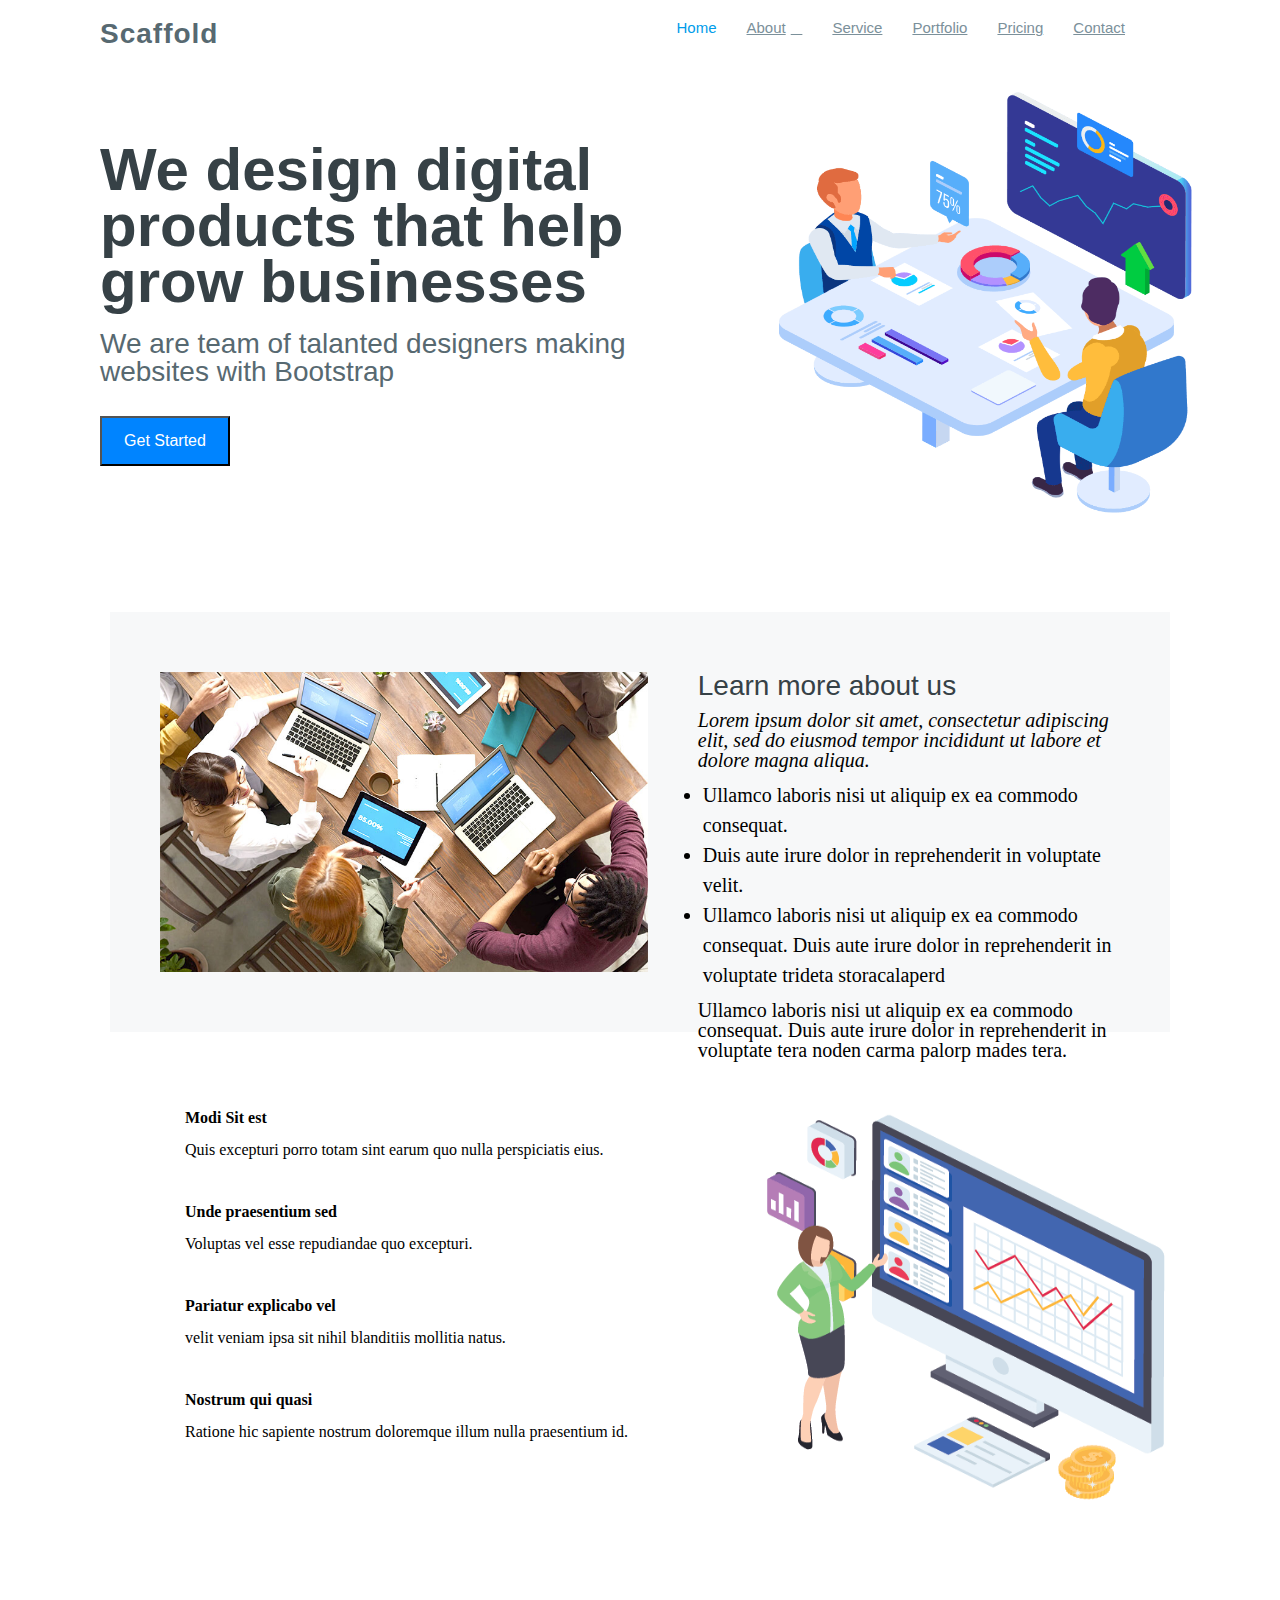
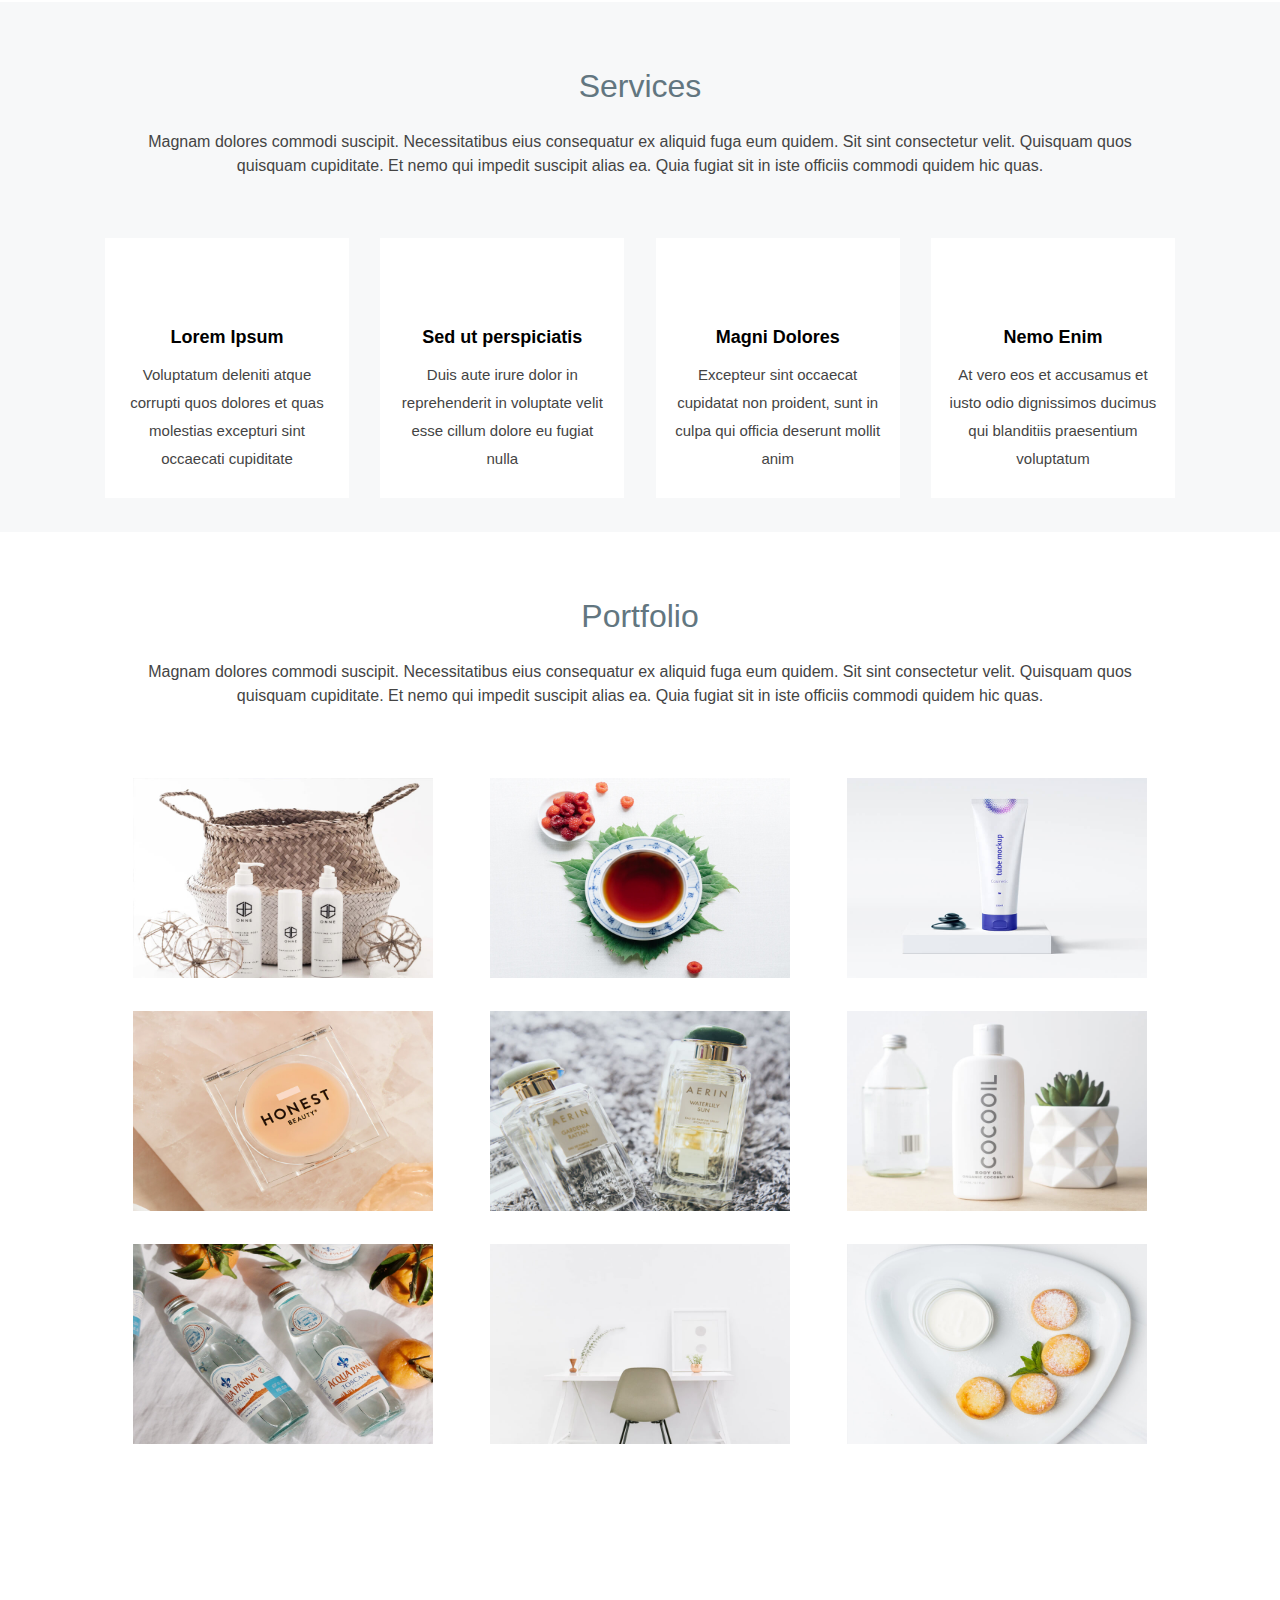
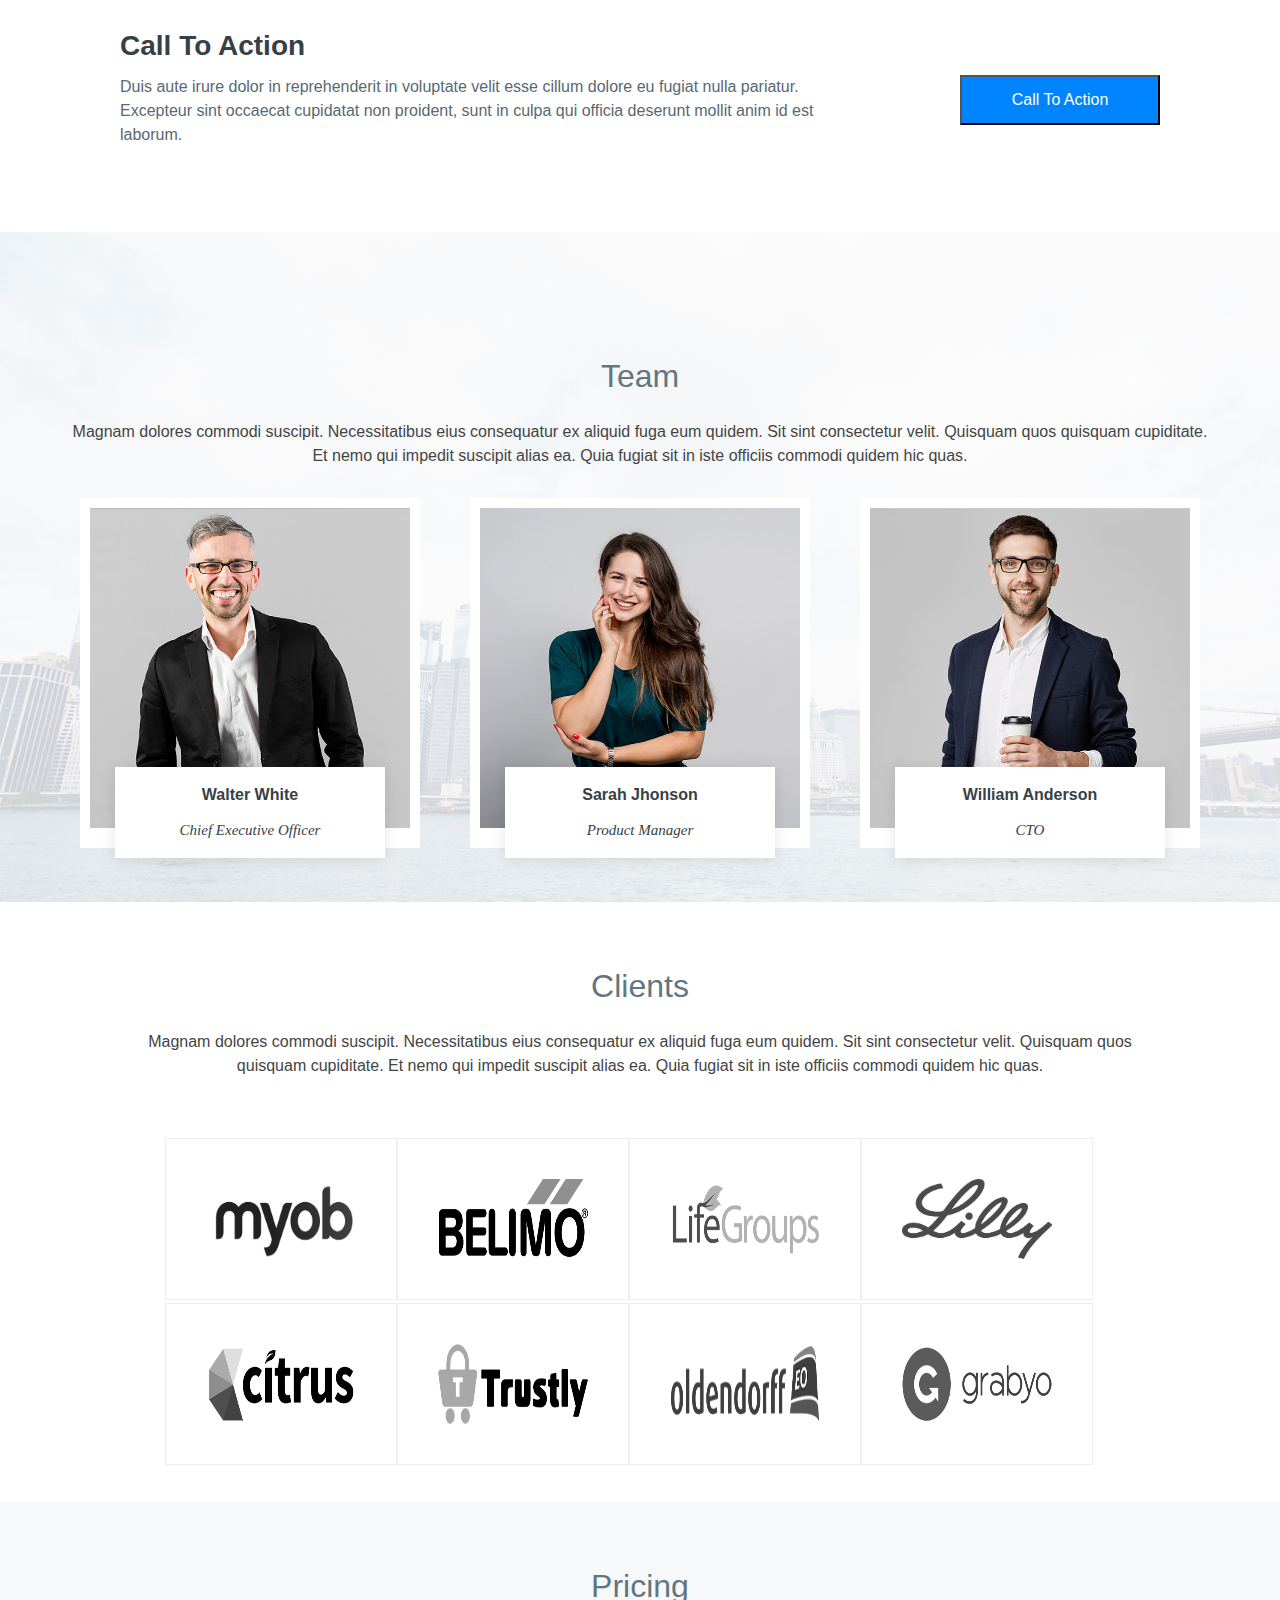
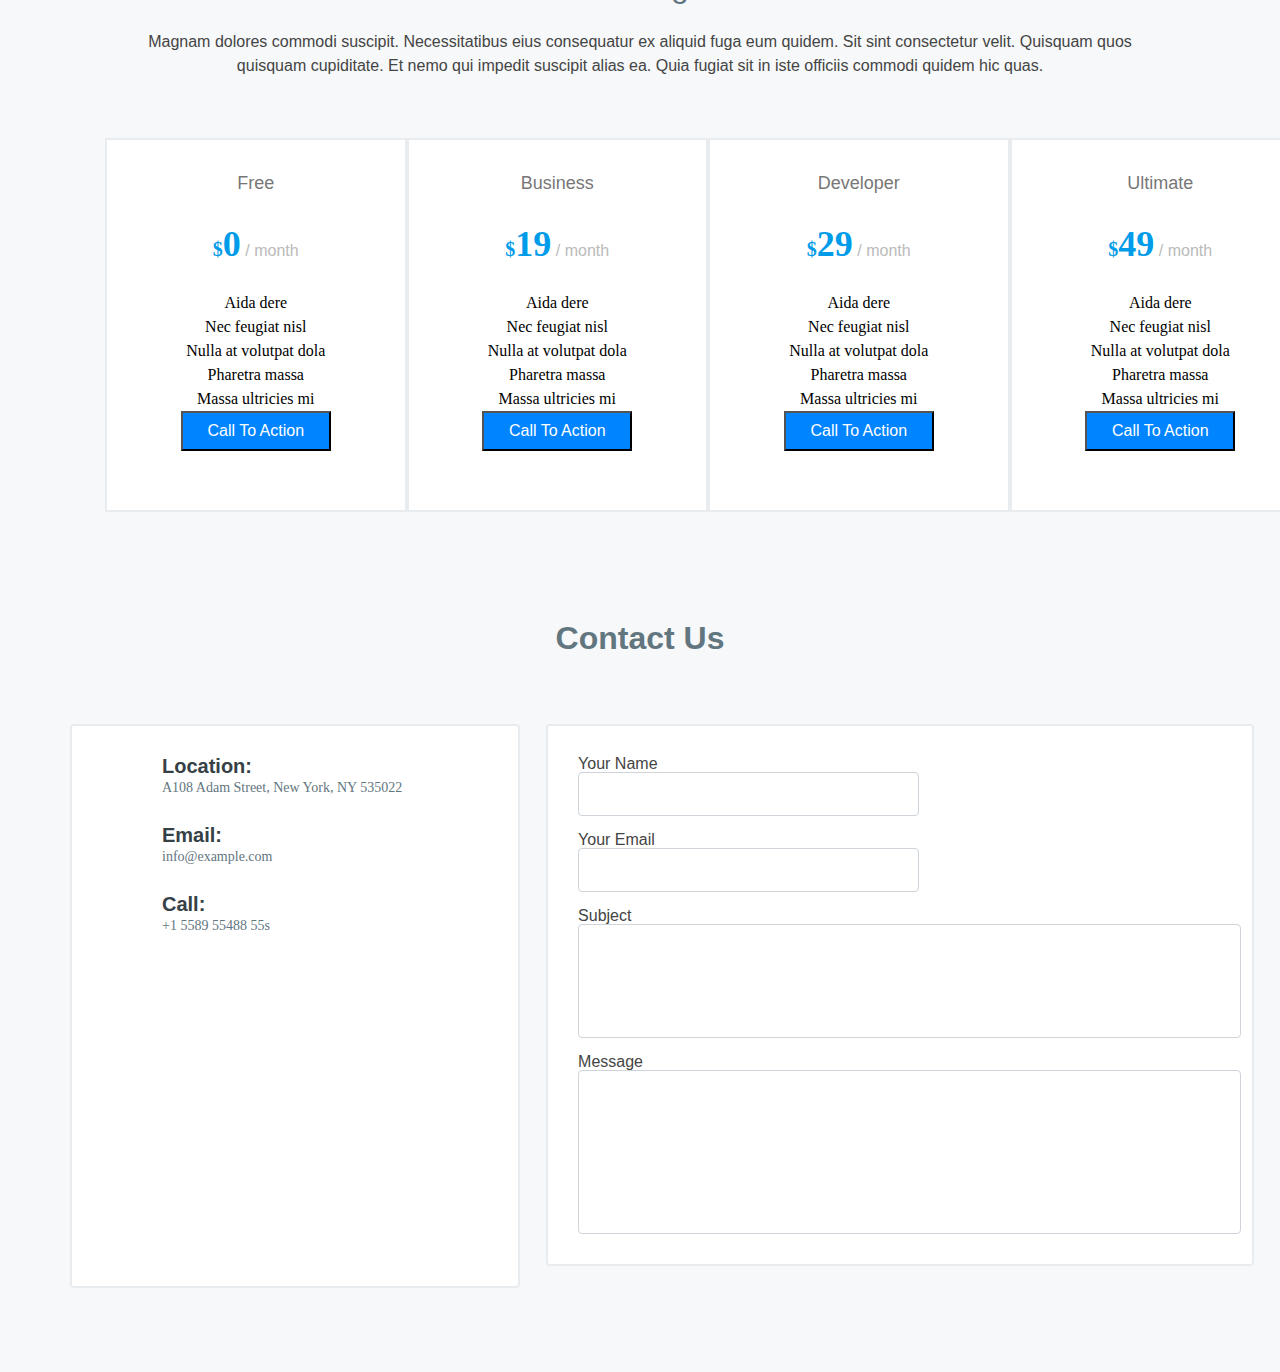
<file: webpage/index.html>
<!DOCTYPE html>
<html lang="en">
<head>
    <title>Document</title>
    <link rel="stylesheet" href="css/reset.css">
    <link rel="stylesheet" href="css/style.css">
</head>
<body>
    <div id="header">
        <div class="container">
            <div class="logo">
                <h1>Scaffold</h1>
            </div>
            <div class="nav">
                <ul class="nav1">
                    <li class="active">
                        <a href="index.html">Home</a>
                    </li>
                    <li class="drop-down"> 
                        <a href="">About</a>
                        <ul>
                            <li class="active"><a href="about.html">About Us</a></li>
                            <li><a href="team.html">Team</a></li>
                            <li><a href="testimonials.html">Testimonials</a></li>
                        </ul>
                    </li>
                    <li><a href="service.html" >Service </a></li>
                    <li><a href="portfolio.html">Portfolio</a></li>
                    <li><a href="pricing.html">Pricing</a></li>
                    <li><a href="contact.html">Contact</a></li>
                </ul>
            </div>         
        </div>
    </div>
    <div id="banner">
        <div class="container">
            <div class="banner-wrapper">
                <div class="banner-left">
                    <h2>We design digital products that help grow businesses</h2>
                    <p>We are team of talanted designers making websites with Bootstrap</p>
                        <button type="button" class="button">Get Started</button>
                </div>
                <div class="banner-right">
                    <img src="images/hero-img.png">
                </div>
            </div> 
        </div>
    </div>
    <div id="about" class="about">
        <div class="container"> 
                <div class="about-left">
                    <img src="images/about.jpg">
                </div>
                <div class="about-right">
                    <h2>Learn more about us</h2>
                    <p><em>Lorem ipsum dolor sit amet, consectetur adipiscing elit, sed do eiusmod tempor incididunt ut labore et dolore magna aliqua. </em></p>
                    <ul>
                        <li>Ullamco laboris nisi ut aliquip ex ea commodo consequat. </li>
                        <li>Duis aute irure dolor in reprehenderit in voluptate velit.</li>
                        <li>Ullamco laboris nisi ut aliquip ex ea commodo consequat. Duis aute irure dolor in reprehenderit in voluptate trideta storacalaperd</li>
                    </ul>
                    <p>Ullamco laboris nisi ut aliquip ex ea commodo consequat. Duis aute irure dolor in reprehenderit in voluptate tera noden carma palorp mades tera. </p>
                </div>
        </div>
    </div>
    <div id="features">
        <div class="container">
            <div class="features-left" >
                <div class="feature">
                    <h2>Modi Sit est</h2>      
                    <p>Quis excepturi porro totam sint earum quo nulla perspiciatis eius.</p>
                </div>
                <div class="feature">
                    <h2>Unde praesentium sed</h2>      
                        <p>Voluptas vel esse repudiandae quo excepturi.</p>
                </div>
                <div class="feature">
                    <h2>Pariatur explicabo vel</h2>      
                    <p>velit veniam ipsa sit nihil blanditiis mollitia natus.</p>
                </div>
                <div class="feature">
                    <h2>Nostrum qui quasi</h2>      
                        <p> Ratione hic sapiente nostrum doloremque illum nulla praesentium id.</p>
                </div>
                          
            </div>
            <div class="features-right">
                <img src="images/features-1.png">
            </div>
        </div>
    </div>
    <div id="service">
        <div class="container">
            <div class="section">
                <h2>Services</h2>
                <p>Magnam dolores commodi suscipit. Necessitatibus eius consequatur ex aliquid fuga eum quidem. Sit sint consectetur velit. Quisquam quos quisquam cupiditate. Et nemo qui impedit suscipit alias ea. Quia fugiat sit in iste officiis commodi quidem hic quas.</p>
            </div>
            <div class="parent">
                <div class="child1">
                    <h3>Lorem Ipsum</h3>
                    <p>Voluptatum deleniti atque corrupti quos dolores et quas molestias excepturi sint occaecati cupiditate</p>
                </div>
                <div class="child2">
                    <h3>Sed ut perspiciatis</h3>
                    <p>Duis aute irure dolor in reprehenderit in voluptate velit esse cillum dolore eu fugiat nulla</p>
                </div>
                <div class="child3"> 
                    <h3>Magni Dolores</h3>
                    <p>Excepteur sint occaecat cupidatat non proident, sunt in culpa qui officia deserunt mollit anim</p>
                </div>
                <div class="child4">
                    <h3>Nemo Enim</h3>
                    <p>At vero eos et accusamus et iusto odio dignissimos ducimus qui blanditiis praesentium voluptatum</p>
                </div>
            </div>
        </div>
    </div>
    <div id="portfolio">
        <div class="container">
            <div class="portfolio1" >
                <h2>Portfolio</h2>
                <p>Magnam dolores commodi suscipit. Necessitatibus eius consequatur ex aliquid fuga eum quidem. Sit sint consectetur velit. Quisquam quos quisquam cupiditate. Et nemo qui impedit suscipit alias ea. Quia fugiat sit in iste officiis commodi quidem hic quas.</p>             
            </div>
            <div class="portfolio2">
                <div class="portfolio1a">
                    <img src="images/portfolio-1.jpg">
                </div>
                <div class="portfolio1b">
                    <img src="images/portfolio-2.jpg">
                </div>
                <div class="portfolio1c">
                    <img src="images/portfolio-3.jpg">
                </div>
                <div class="portfolio1d">
                    <img src="images/portfolio-4.jpg">
                </div>
                <div class="portfolio1e">
                    <img src="images/portfolio-5.jpg">
                </div>
                <div class="portfolio1f">
                    <img src="images/portfolio-6.jpg">
                </div>
                <div class="portfolio1g">
                    <img src="images/portfolio-7.jpg">
                </div>
                <div class="portfolio1h">
                    <img src="images/portfolio-8.jpg">
                </div>
                <div class="portfolio1i">
                    <img src="images/portfolio-9.jpg">
                </div>
            </div>
        </div>
    </div>
    <div id="action">
        <div class="container">
            <div class="callaction1" >
                <h2>Call To Action</h2>
            </div>
            <div class="callaction2">
                <div class="action-left">
                    <p>Duis aute irure dolor in reprehenderit in voluptate velit esse cillum dolore eu fugiat nulla pariatur. Excepteur sint occaecat cupidatat non proident, sunt in culpa qui officia deserunt mollit anim id est laborum.</p>
                </div>
                <div class="action-right">
                    <button type="button" class="button">Call To Action</button>
                </div>
            </div>

        </div>
    </div>
    <div id="team">
        <div class="container">
            <div class="team1">
                <h2>Team</h2>
                <p>Magnam dolores commodi suscipit. Necessitatibus eius consequatur ex aliquid fuga eum quidem. Sit sint consectetur velit. Quisquam quos quisquam cupiditate. Et nemo qui impedit suscipit alias ea. Quia fugiat sit in iste officiis commodi quidem hic quas.</p>
            </div>
            <div class="team2">
                <div class="teama">
                    <img src="images/team-1.jpg">
                    <div class="member-info1">
                        <h4> Walter White</h4>
                        <span>Chief Executive Officer</span>
                    </div>
                </div>
                <div class="teamb">
                    <img src="images/team-2.jpg">
                    <div class="member-info2">
                        <h4> Sarah Jhonson</h4>
                        <span>Product Manager</span>
                    </div>
                </div>
                <div class="teamc"> 
                   <img src="images/team-3.jpg">
                   <div class="member-info3">
                    <h4> William Anderson</h4>
                    <span>CTO</span>
                </div>
                </div>
            </div>
        </div>
    </div>
    <div id="clients">
        <div class="container">
            <div class="client1">
                <h2>Clients</h2>
                <p>Magnam dolores commodi suscipit. Necessitatibus eius consequatur ex aliquid fuga eum quidem. Sit sint consectetur velit. Quisquam quos quisquam cupiditate. Et nemo qui impedit suscipit alias ea. Quia fugiat sit in iste officiis commodi quidem hic quas. </p>
            </div>
            <div class="client2">
                <div class="clienta">
                    <img src="images/client-1.png">
                </div>
                <div class="clientb">
                    <img src="images/client-2.png">
                </div>
                <div class="clientc">
                    <img src="images/client-3.png">
                </div>
                <div class="clientd">
                    <img src="images/client-4.png">
                </div>
                <div class="cliente">
                    <img src="images/client-5.png">
                </div>
                <div class="clientf">
                    <img src="images/client-6.png">
                </div>
                <div class="clientg">
                    <img src="images/client-7.png">
                </div>
                <div class="clienth">
                    <img src="images/client-8.png">
                </div>

            </div>
        </div>
    </div>
    <div id="pricing">
        <div class="container">
            <div class="pricing1">
                <h2>Pricing</h2>
                <p>Magnam dolores commodi suscipit. Necessitatibus eius consequatur ex aliquid fuga eum quidem. Sit sint consectetur velit. Quisquam quos quisquam cupiditate. Et nemo qui impedit suscipit alias ea. Quia fugiat sit in iste officiis commodi quidem hic quas.</p>
            </div>
            <div class="pricing2">
                <div class="pricinga">
                    <h2>Free</h2>
                    <h3><sup>$</sup>0<span> / month</span></h3>
                    <li>Aida dere</li>
                    <li>Nec feugiat nisl</li>
                    <li> Nulla at volutpat dola</li>
                    <li>Pharetra massa</li>
                    <li>Massa ultricies mi</li>
                    <button type="button" class="button">Call To Action</button>
                </div>
                <div class="pricingb">
                    <h2>Business</h2>
                    <h3><sup>$</sup>19<span> / month</span></h3>
                    <li>Aida dere</li>
                    <li>Nec feugiat nisl</li>
                    <li> Nulla at volutpat dola</li>
                    <li>Pharetra massa</li>
                    <li>Massa ultricies mi</li>
                    <button type="button" class="button">Call To Action</button>
                </div>
                <div class="pricingc">
                    <h2>Developer</h2>
                    <h3><sup>$</sup>29<span> / month</span></h3>
                    <li>Aida dere</li>
                    <li>Nec feugiat nisl</li>
                    <li> Nulla at volutpat dola</li>
                    <li>Pharetra massa</li>
                    <li>Massa ultricies mi</li>
                    <button type="button" class="button">Call To Action</button>
                </div>
                <div class="pricingd">
                    <h2>Ultimate</h2>
                    <h3><sup>$</sup>49<span> / month</span></h3>
                    <li>Aida dere</li>
                    <li>Nec feugiat nisl</li>
                    <li>Nulla at volutpat dola</li>
                    <li>Pharetra massa</li>
                    <li>Massa ultricies mi</li>
              
                    <button type="button" class="button">Call To Action</button>
                </div>
            </div>
        </div>
    </div>
    <div id="contact">
        <div class="container">
            <div class="contact1">
                <h2>Contact Us</h2>
            </div>
            <div class="contact2">
                <div class="contact-left">
                    <div class="info">
                        <div class="address">
                            <h2>Location:</h2>
                            <p>A108 Adam Street, New York, NY 535022</p>
                        </div>
                        <div class="email">
                            <h2>Email:</h2>
                            <p>info@example.com</p>
                        </div>
                        <div class="phone">
                            <h2>Call:</h2>
                            <p>+1 5589 55488 55s</p>
                        </div>
                        <iframe src="https://www.google.com/maps/embed?pb=!1m14!1m8!1m3!1d12097.433213460943!2d-74.0062269!3d40.7101282!3m2!1i1024!2i768!4f13.1!3m3!1m2!1s0x0%3A0xb89d1fe6bc499443!2sDowntown+Conference+Center!5e0!3m2!1smk!2sbg!4v1539943755621" style="border:0; width: 100%; height: 290px;" allowfullscreen="" frameborder="0"></iframe>
                    </div>
                </div>
                <div class="contact-right">
                    <div class="form">
                            <label>Your Name</label>
                            <input type="text"> 
                            <br>
                            <label>Your Email</label>
                            <input type="text">
                            <br>
                            <label >Subject</label>
                            <input class="subject" type="text"> 
                            <br>
                            <label>Message</label>
                            <input  class="message" type="text" >
                    </div>
                </div> 
            </div>
        </div>
    </div>
</body>
</html>
</file>
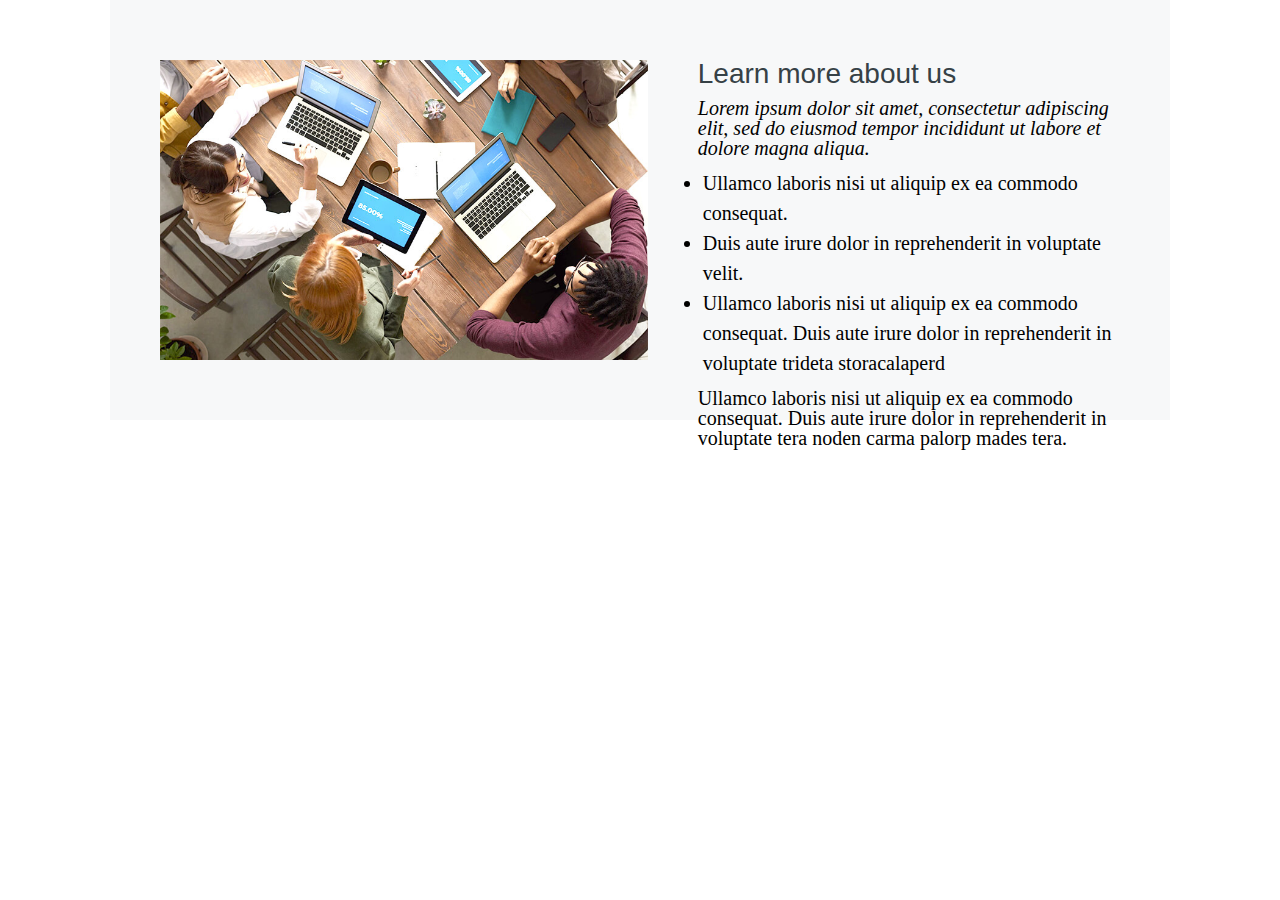
<file: webpage/about.html>
<!DOCTYPE html>
<html lang="en">
<head>
    <title>Document</title>
    <link rel="stylesheet" href="css/reset.css">
    <link rel="stylesheet" href="css/style.css">
</head>
<body>
    <div id="about" class="about">
        <div class="container"> 
                <div class="about-left">
                    <img src="images/about.jpg">
                </div>
                <div class="about-right">
                    <h2>Learn more about us</h2>
                    <p><em>Lorem ipsum dolor sit amet, consectetur adipiscing elit, sed do eiusmod tempor incididunt ut labore et dolore magna aliqua. </em></p>
                    <ul>
                        <li>Ullamco laboris nisi ut aliquip ex ea commodo consequat. </li>
                        <li>Duis aute irure dolor in reprehenderit in voluptate velit.</li>
                        <li>Ullamco laboris nisi ut aliquip ex ea commodo consequat. Duis aute irure dolor in reprehenderit in voluptate trideta storacalaperd</li>
                    </ul>
                    <p>Ullamco laboris nisi ut aliquip ex ea commodo consequat. Duis aute irure dolor in reprehenderit in voluptate tera noden carma palorp mades tera. </p>
                </div>
        </div>
    </div>
</body>
</html>
</file>
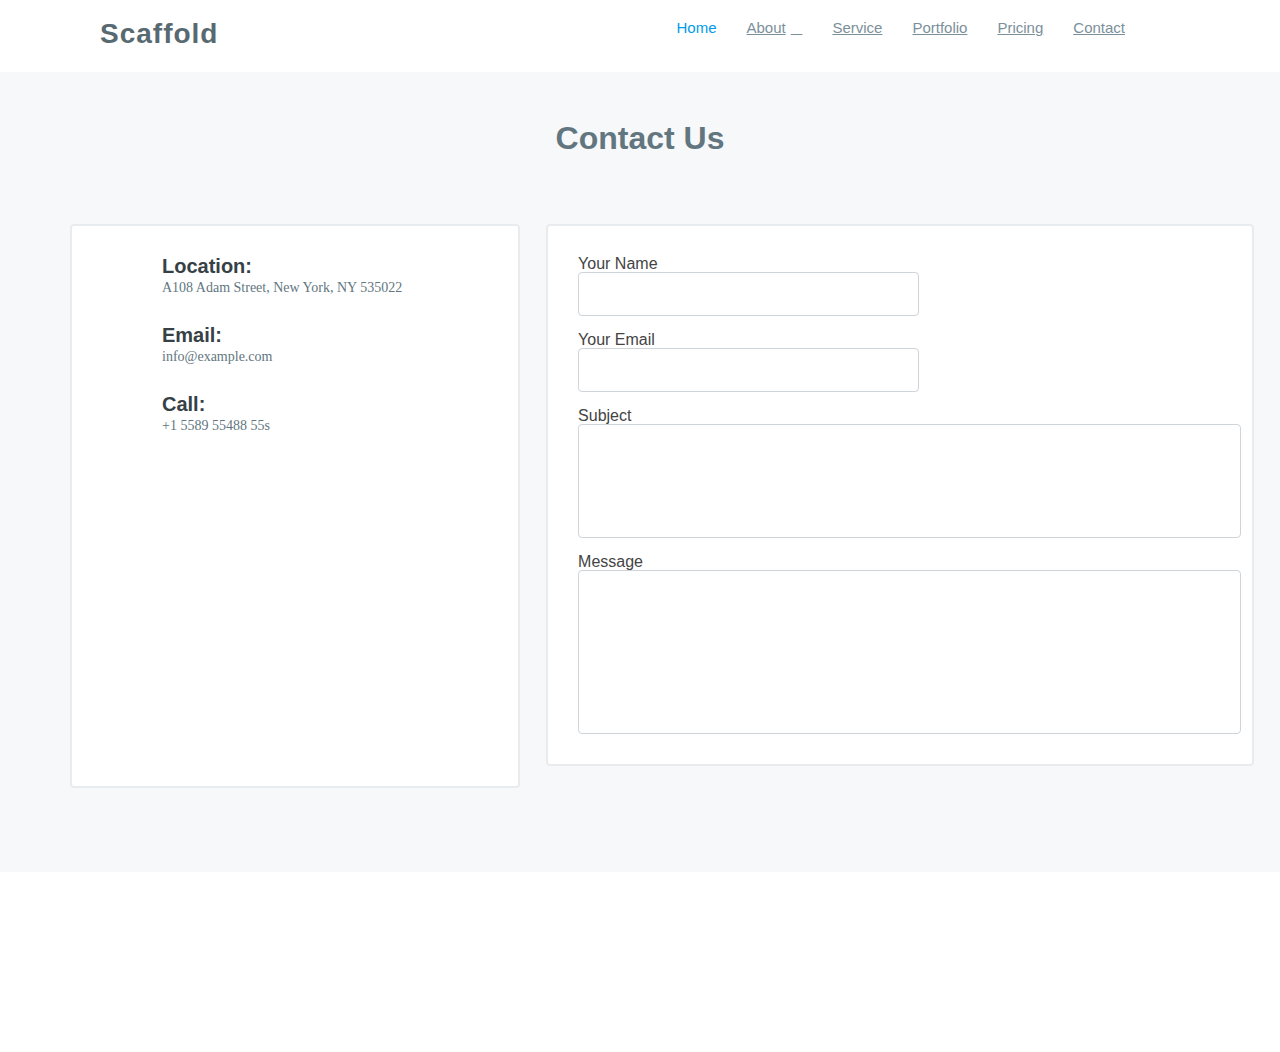
<file: webpage/contact.html>
<!DOCTYPE html>
<html lang="en">
<head>
    <title>Document</title>
    <link rel="stylesheet" href="css/reset.css">
    <link rel="stylesheet" href="css/style.css">
</head>
<body>
    <div id="header">
        <div class="container">
            <div class="logo">
                <h1>Scaffold</h1>
            </div>
            <div class="nav">
                <ul class="nav1">
                    <li class="active">
                        <a href="index.html">Home</a>
                    </li>
                    <li class="drop-down"> 
                        <a href="">About</a>
                        <ul>
                            <li class="active"><a href="about.html">About Us</a></li>
                            <li><a href="team.html">Team</a></li>
                            <li><a href="testimonials.html">Testimonials</a></li>
                        </ul>
                    </li>
                    <li><a href="service.html" >Service </a></li>
                    <li><a href="portfolio.html">Portfolio</a></li>
                    <li><a href="pricing.html">Pricing</a></li>
                    <li><a href="contact.html">Contact</a></li>
                </ul>
            </div>         
        </div>
    </div>
    <div id="contact">
        <div class="container">
            <div class="contact1">
                <h2>Contact Us</h2>
            </div>
            <div class="contact2">
                <div class="contact-left">
                    <div class="info">
                        <div class="address">
                            <h2>Location:</h2>
                            <p>A108 Adam Street, New York, NY 535022</p>
                        </div>
                        <div class="email">
                            <h2>Email:</h2>
                            <p>info@example.com</p>
                        </div>
                        <div class="phone">
                            <h2>Call:</h2>
                            <p>+1 5589 55488 55s</p>
                        </div>
                        <iframe src="https://www.google.com/maps/embed?pb=!1m14!1m8!1m3!1d12097.433213460943!2d-74.0062269!3d40.7101282!3m2!1i1024!2i768!4f13.1!3m3!1m2!1s0x0%3A0xb89d1fe6bc499443!2sDowntown+Conference+Center!5e0!3m2!1smk!2sbg!4v1539943755621" style="border:0; width: 100%; height: 290px;" allowfullscreen="" frameborder="0"></iframe>
                    </div>
                </div>
                <div class="contact-right">
                    <div class="form">
                            <label>Your Name</label>
                            <input type="text"> 
                            <br>
                            <label>Your Email</label>
                            <input type="text">
                            <br>
                            <label >Subject</label>
                            <input class="subject" type="text"> 
                            <br>
                            <label>Message</label>
                            <input  class="message" type="text" >
                    </div>
                </div> 
            </div>
        </div>
    </div>
</body>
</file>
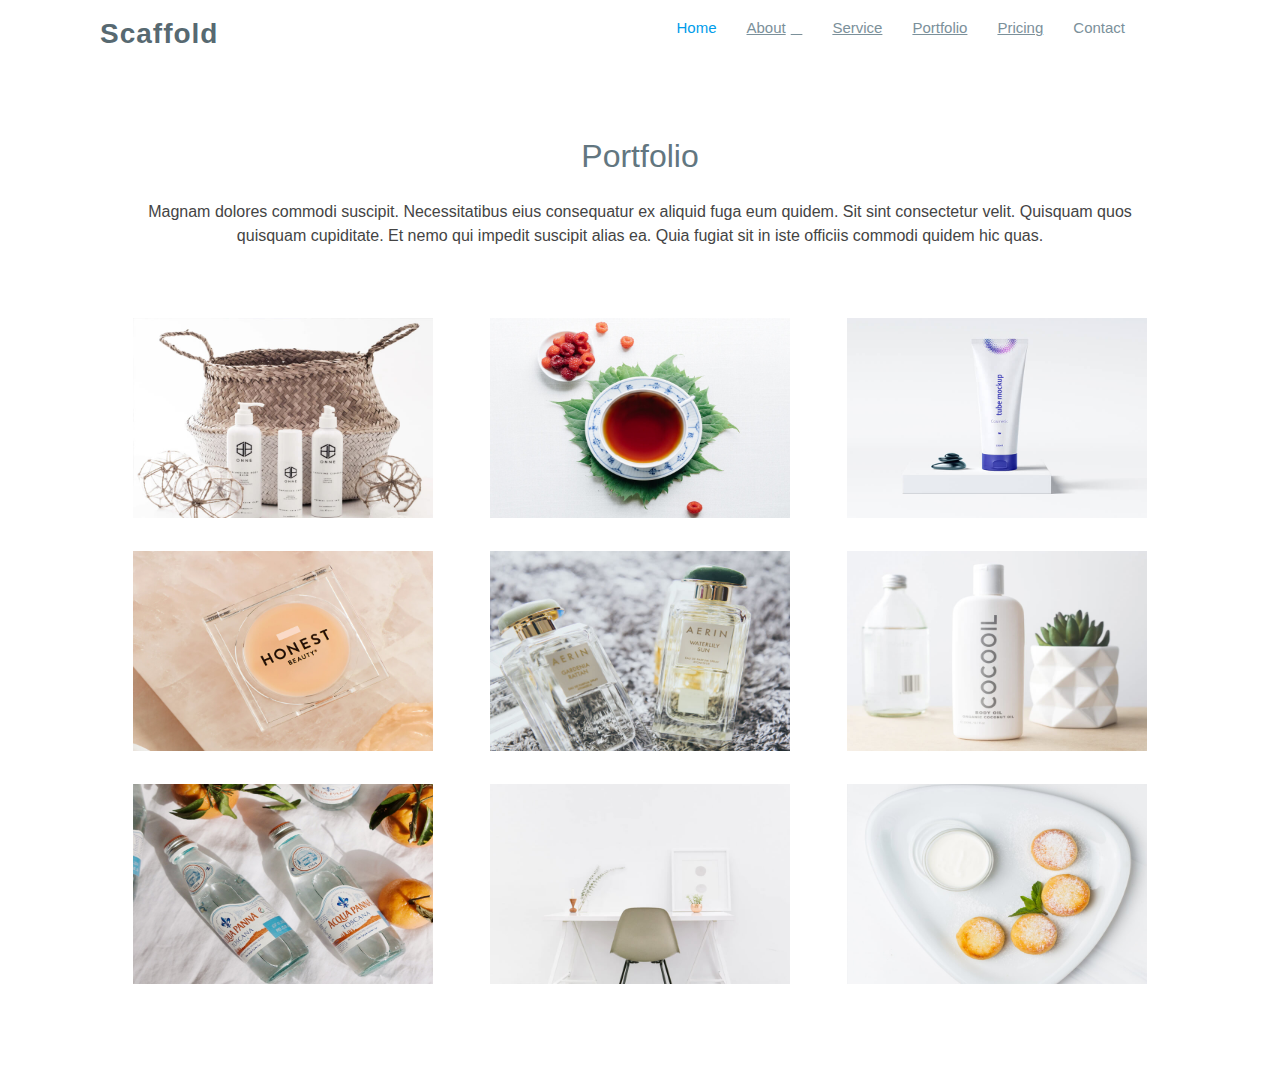
<file: webpage/portfolio.html>
<!DOCTYPE html>
<html lang="en">
<head>
    <title>Document</title>
    <link rel="stylesheet" href="css/reset.css">
    <link rel="stylesheet" href="css/style.css">
</head>
<body>
    <div id="header">
        <div class="container">
            <div class="logo">
                <h1>Scaffold</h1>
            </div>
            <div class="nav">
                <ul class="nav1">
                    <li class="active">
                        <a href="index.html">Home</a>
                    </li>
                    <li class="drop-down"> 
                        <a href="">About</a>
                        <ul>
                            <li class=""><a href="about.html">About Us</a></li>
                            <li><a href="team.html">Team</a></li>
                            <li><a href="testimonials.html">Testimonials</a></li>
                        </ul>
                    </li>
                    <li><a href="service.html" >Service </a></li>
                    <li><a href="portfolio.html">Portfolio</a></li>
                    <li><a href="pricing.html">Pricing</a></li>
                    <li><a >Contact</li>
                </ul>
            </div>         
        </div>
    </div>
    <div id="portfolio">
        <div class="container">
            <div class="portfolio1" >
                <h2>Portfolio</h2>
                <p>Magnam dolores commodi suscipit. Necessitatibus eius consequatur ex aliquid fuga eum quidem. Sit sint consectetur velit. Quisquam quos quisquam cupiditate. Et nemo qui impedit suscipit alias ea. Quia fugiat sit in iste officiis commodi quidem hic quas.</p>             
            </div>
            <div class="portfolio2">
                <div class="portfolio1a">
                    <img src="images/portfolio-1.jpg">
                </div>
                <div class="portfolio1b">
                    <img src="images/portfolio-2.jpg">
                </div>
                <div class="portfolio1c">
                    <img src="images/portfolio-3.jpg">
                </div>
                <div class="portfolio1d">
                    <img src="images/portfolio-4.jpg">
                </div>
                <div class="portfolio1e">
                    <img src="images/portfolio-5.jpg">
                </div>
                <div class="portfolio1f">
                    <img src="images/portfolio-6.jpg">
                </div>
                <div class="portfolio1g">
                    <img src="images/portfolio-7.jpg">
                </div>
                <div class="portfolio1h">
                    <img src="images/portfolio-8.jpg">
                </div>
                <div class="portfolio1i">
                    <img src="images/portfolio-9.jpg">
                </div>
            </div>
        </div>
    </div>
</body>
</html>
</file>
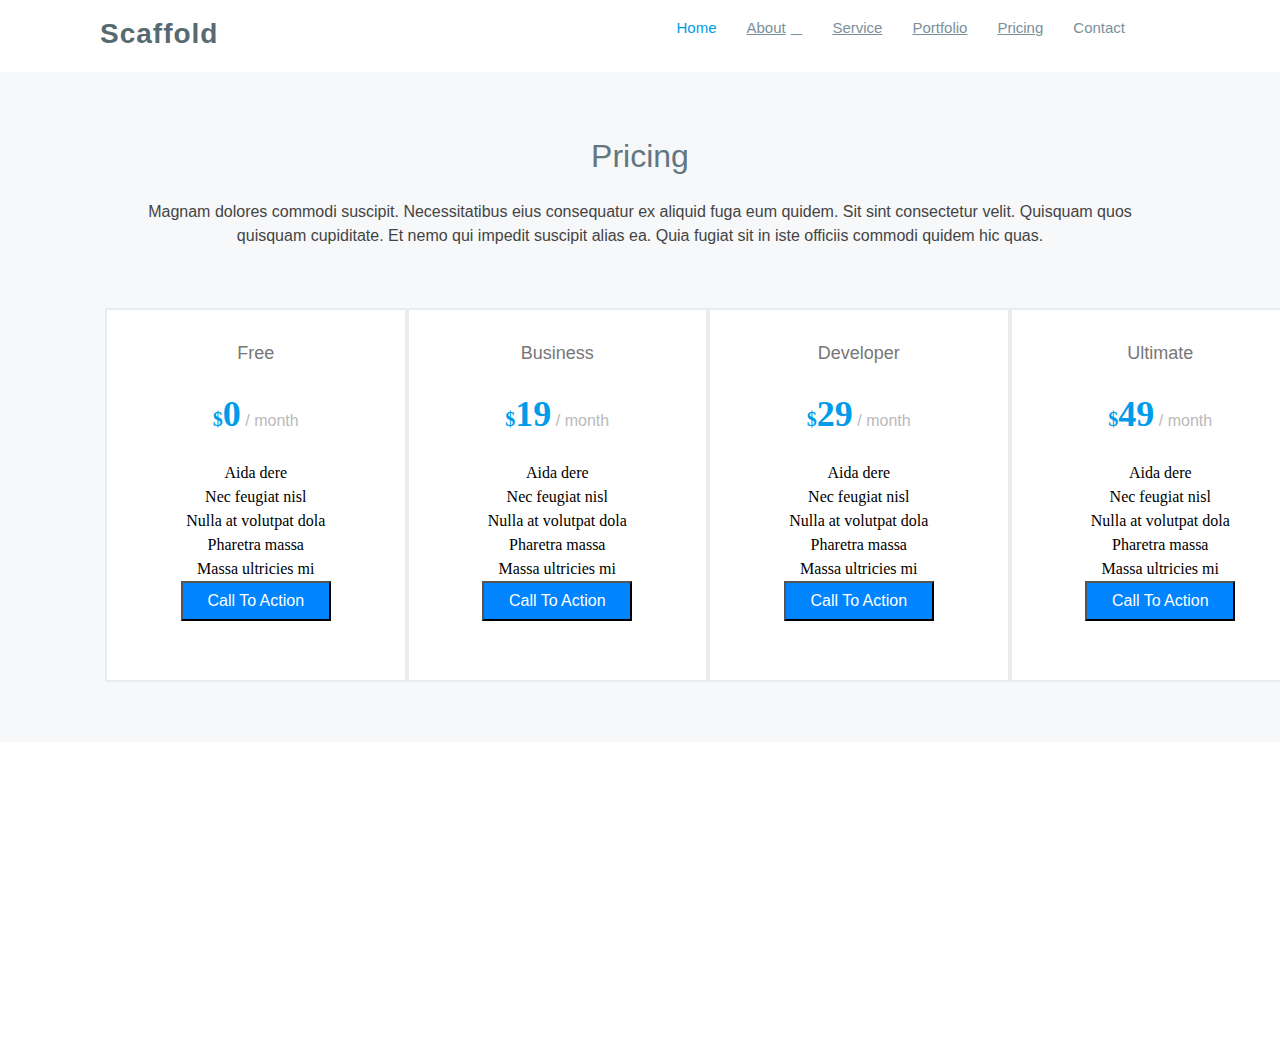
<file: webpage/pricing.html>
<!DOCTYPE html>
<html lang="en">
<head>
    <title>Document</title>
    <link rel="stylesheet" href="css/reset.css">
    <link rel="stylesheet" href="css/style.css">
</head>
<body>
    <div id="header">
        <div class="container">
            <div class="logo">
                <h1>Scaffold</h1>
            </div>
            <div class="nav">
                <ul class="nav1">
                    <li class="active">
                        <a href="index.html">Home</a>
                    </li>
                    <li class="drop-down"> 
                        <a href="">About</a>
                        <ul>
                            <li class=""><a href="about.html">About Us</a></li>
                            <li><a href="team.html">Team</a></li>
                            <li><a href="testimonials.html">Testimonials</a></li>
                        </ul>
                    </li>
                    <li><a href="service.html" >Service </a></li>
                    <li><a href="portfolio.html">Portfolio</a></li>
                    <li><a href="pricing.html">Pricing</a></li>
                    <li><a >Contact</li>
                </ul>
            </div>         
        </div>
    </div>
    <div id="pricing">
        <div class="container">
            <div class="pricing1">
                <h2>Pricing</h2>
                <p>Magnam dolores commodi suscipit. Necessitatibus eius consequatur ex aliquid fuga eum quidem. Sit sint consectetur velit. Quisquam quos quisquam cupiditate. Et nemo qui impedit suscipit alias ea. Quia fugiat sit in iste officiis commodi quidem hic quas.</p>
            </div>
            <div class="pricing2">
                <div class="pricinga">
                    <h2>Free</h2>
                    <h3><sup>$</sup>0<span> / month</span></h3>
                    <li>Aida dere</li>
                    <li>Nec feugiat nisl</li>
                    <li> Nulla at volutpat dola</li>
                    <li>Pharetra massa</li>
                    <li>Massa ultricies mi</li>
                    <button type="button" class="button">Call To Action</button>
                </div>
                <div class="pricingb">
                    <h2>Business</h2>
                    <h3><sup>$</sup>19<span> / month</span></h3>
                    <li>Aida dere</li>
                    <li>Nec feugiat nisl</li>
                    <li> Nulla at volutpat dola</li>
                    <li>Pharetra massa</li>
                    <li>Massa ultricies mi</li>
                    <button type="button" class="button">Call To Action</button>
                </div>
                <div class="pricingc">
                    <h2>Developer</h2>
                    <h3><sup>$</sup>29<span> / month</span></h3>
                    <li>Aida dere</li>
                    <li>Nec feugiat nisl</li>
                    <li> Nulla at volutpat dola</li>
                    <li>Pharetra massa</li>
                    <li>Massa ultricies mi</li>
                    <button type="button" class="button">Call To Action</button>
                </div>
                <div class="pricingd">
                    <h2>Ultimate</h2>
                    <h3><sup>$</sup>49<span> / month</span></h3>
                    <li>Aida dere</li>
                    <li>Nec feugiat nisl</li>
                    <li>Nulla at volutpat dola</li>
                    <li>Pharetra massa</li>
                    <li>Massa ultricies mi</li>
              
                    <button type="button" class="button">Call To Action</button>
                </div>
            </div>
        </div>
    </div>
</body>
</html>
</file>
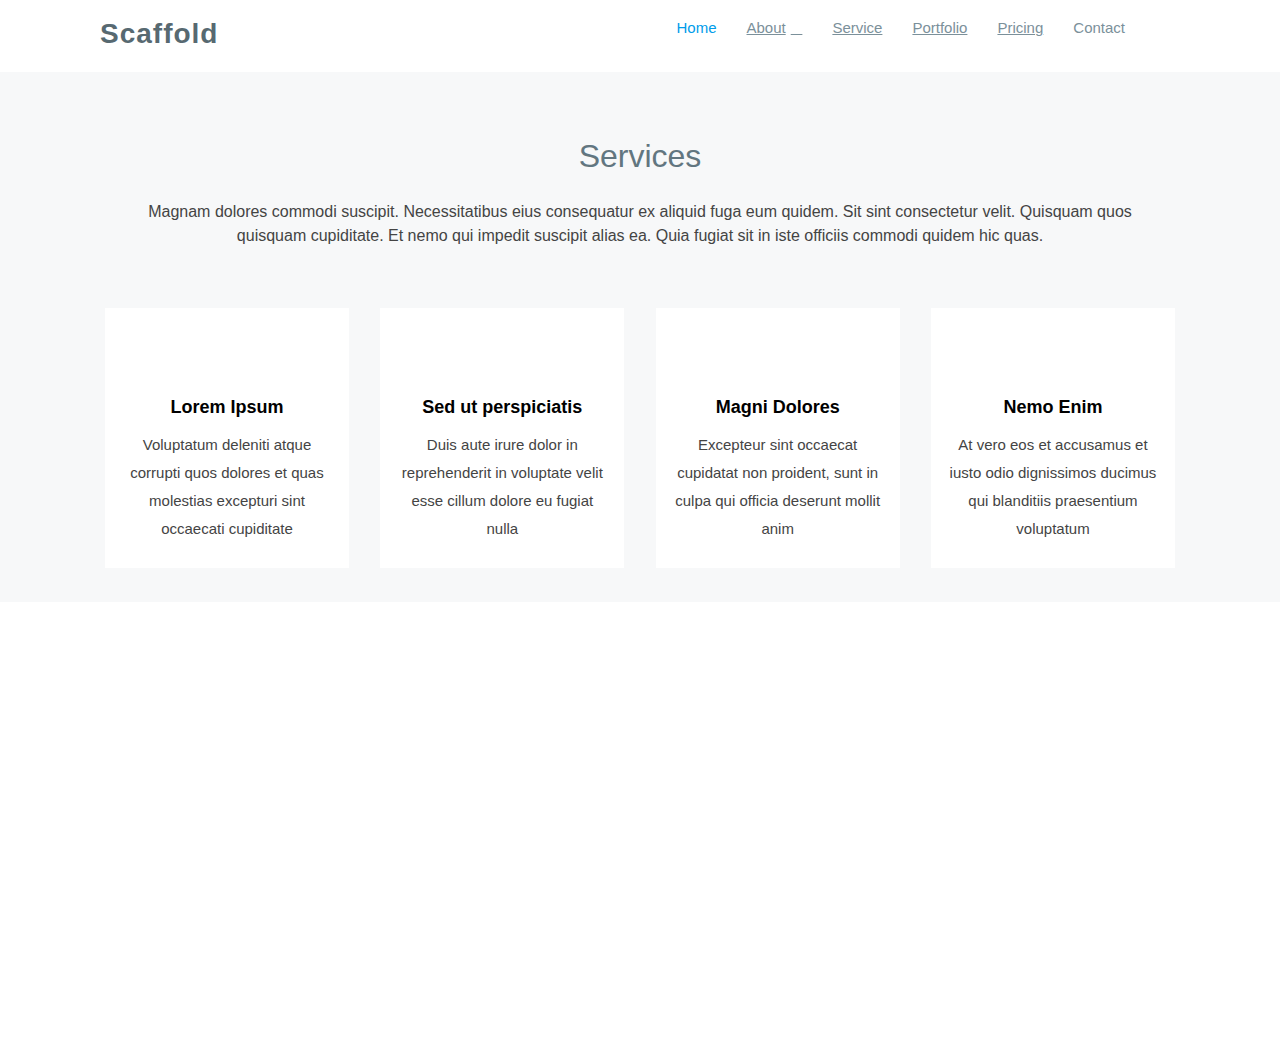
<file: webpage/service.html>
<!DOCTYPE html>
<html lang="en">
<head>
    <title>Document</title>
    <link rel="stylesheet" href="css/reset.css">
    <link rel="stylesheet" href="css/style.css">
</head>
<body>
    <div id="header">
        <div class="container">
            <div class="logo">
                <h1>Scaffold</h1>
            </div>
            <div class="nav">
                <ul class="nav1">
                    <li class="active">
                        <a href="index.html">Home</a>
                    </li>
                    <li class="drop-down"> 
                        <a href="">About</a>
                        <ul>
                            <li class=""><a href="about.html">About Us</a></li>
                            <li><a href="team.html">Team</a></li>
                            <li><a href="testimonials.html">Testimonials</a></li>
                        </ul>
                    </li>
                    <li><a href="service.html" >Service </a></li>
                    <li><a href="portfolio.html">Portfolio</a></li>
                    <li><a href="pricing.html">Pricing</a></li>
                    <li><a >Contact</li>
                </ul>
            </div>         
        </div>
    </div>
    <div id="service">
        <div class="container">
            <div class="section">
                <h2>Services</h2>
                <p>Magnam dolores commodi suscipit. Necessitatibus eius consequatur ex aliquid fuga eum quidem. Sit sint consectetur velit. Quisquam quos quisquam cupiditate. Et nemo qui impedit suscipit alias ea. Quia fugiat sit in iste officiis commodi quidem hic quas.</p>
            </div>
            <div class="parent">
                <div class="child1">
                    <h3>Lorem Ipsum</h3>
                    <p>Voluptatum deleniti atque corrupti quos dolores et quas molestias excepturi sint occaecati cupiditate</p>
                </div>
                <div class="child2">
                    <h3>Sed ut perspiciatis</h3>
                    <p>Duis aute irure dolor in reprehenderit in voluptate velit esse cillum dolore eu fugiat nulla</p>
                </div>
                <div class="child3"> 
                    <h3>Magni Dolores</h3>
                    <p>Excepteur sint occaecat cupidatat non proident, sunt in culpa qui officia deserunt mollit anim</p>
                </div>
                <div class="child4">
                    <h3>Nemo Enim</h3>
                    <p>At vero eos et accusamus et iusto odio dignissimos ducimus qui blanditiis praesentium voluptatum</p>
                </div>
            </div>
        </div>
    </div>
</body>
</html>
</file>
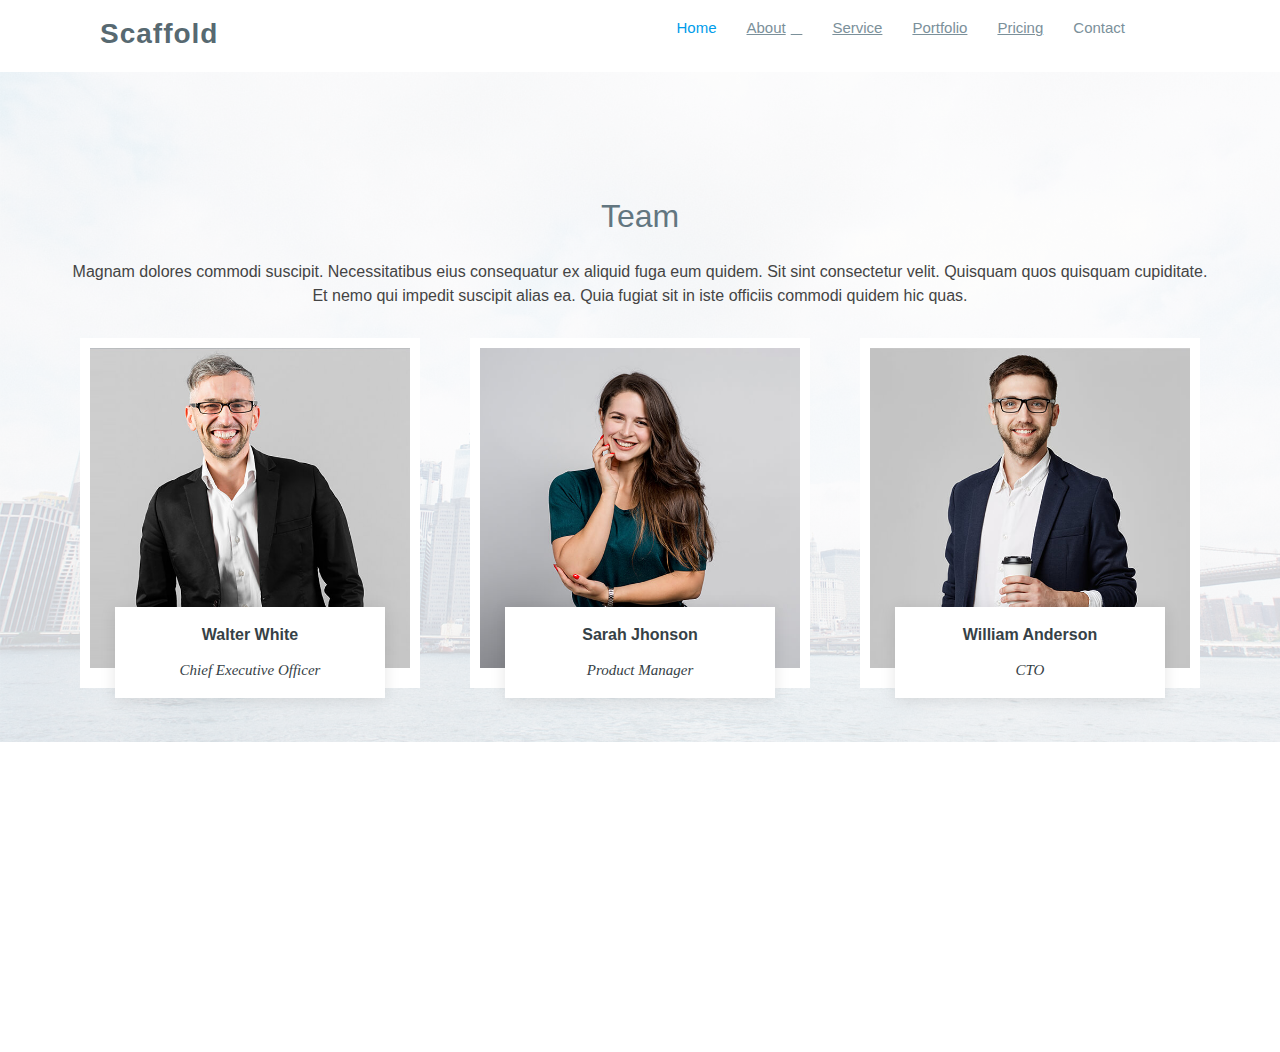
<file: webpage/team.html>
<!DOCTYPE html>
<html lang="en">
<head>
    <title>Document</title>
    <link rel="stylesheet" href="css/reset.css">
    <link rel="stylesheet" href="css/style.css">
</head>
<body>
    <div id="header">
        <div class="container">
            <div class="logo">
                <h1>Scaffold</h1>
            </div>
            <div class="nav">
                <ul class="nav1">
                    <li class="active">
                        <a href="index.html">Home</a>
                    </li>
                    <li class="drop-down"> 
                        <a href="">About</a>
                        <ul>
                            <li class=""><a href="about.html">About Us</a></li>
                            <li><a href="team.html">Team</a></li>
                            <li><a href="testimonials.html">Testimonials</a></li>
                        </ul>
                    </li>
                    <li><a href="service.html" >Service </a></li>
                    <li><a href="portfolio.html">Portfolio</a></li>
                    <li><a href="pricing.html">Pricing</a></li>
                    <li><a >Contact</li>
                </ul>
            </div>         
        </div>
    </div>
    <div id="team">
        <div class="container">
            <div class="team1">
                <h2>Team</h2>
                <p>Magnam dolores commodi suscipit. Necessitatibus eius consequatur ex aliquid fuga eum quidem. Sit sint consectetur velit. Quisquam quos quisquam cupiditate. Et nemo qui impedit suscipit alias ea. Quia fugiat sit in iste officiis commodi quidem hic quas.</p>
            </div>
            <div class="team2">
                <div class="teama">
                    <img src="images/team-1.jpg">
                    <div class="member-info1">
                        <h4> Walter White</h4>
                        <span>Chief Executive Officer</span>
                    </div>
                </div>
                <div class="teamb">
                    <img src="images/team-2.jpg">
                    <div class="member-info2">
                        <h4> Sarah Jhonson</h4>
                        <span>Product Manager</span>
                    </div>
                </div>
                <div class="teamc"> 
                   <img src="images/team-3.jpg">
                   <div class="member-info3">
                    <h4> William Anderson</h4>
                    <span>CTO</span>
                </div>
                </div>
            </div>
        </div>
    </div>
</body>
</html>
</file>
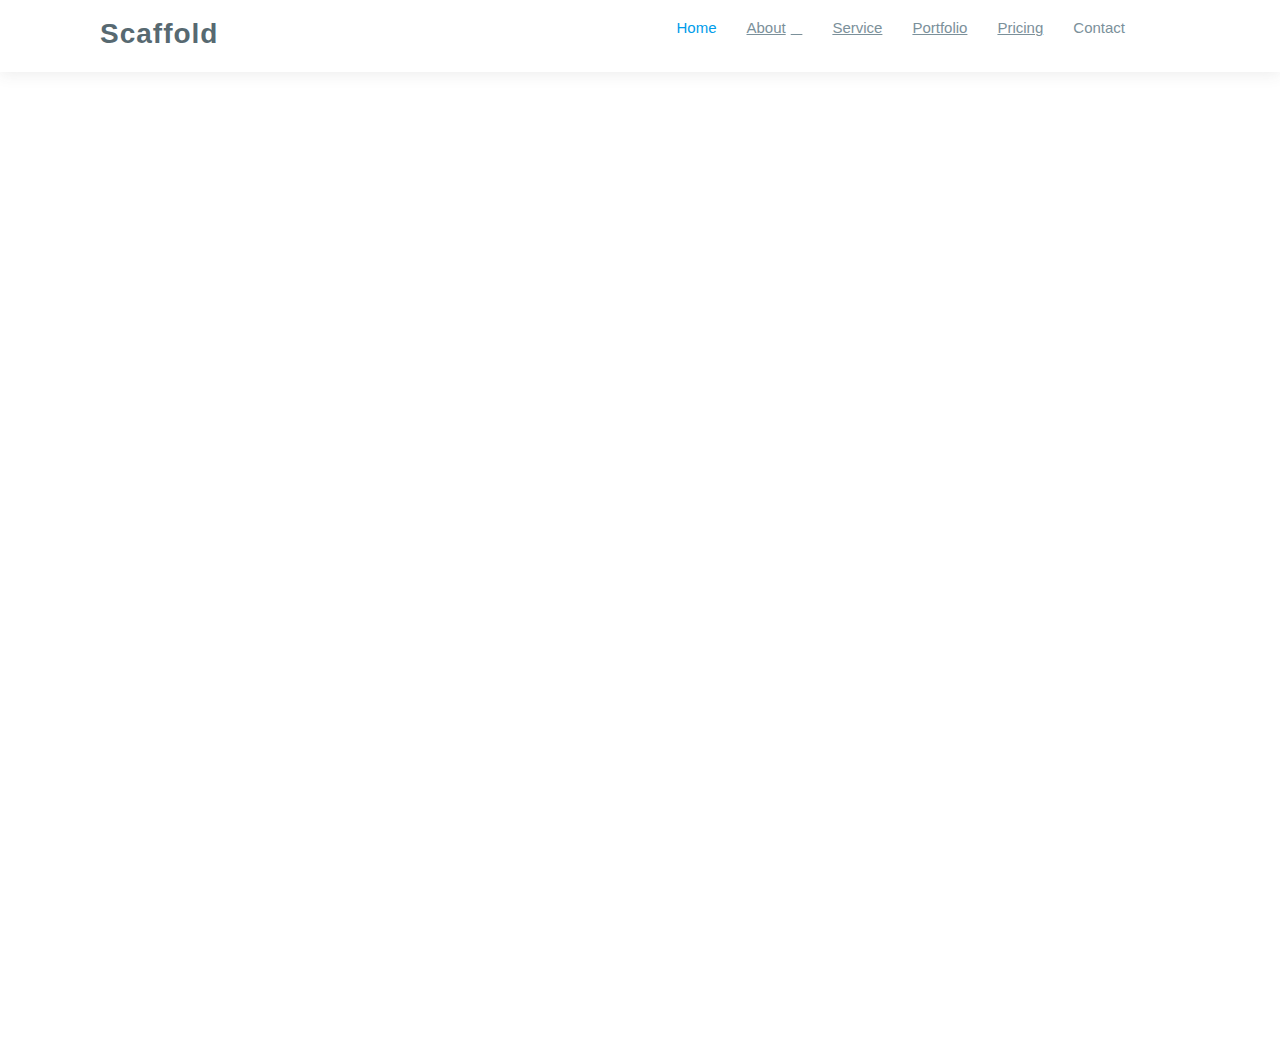
<file: webpage/testimonials.html>
<!DOCTYPE html>
<html lang="en">
<head>
    <title>Document</title>
    <link rel="stylesheet" href="css/reset.css">
    <link rel="stylesheet" href="css/style.css">
</head>
<body>
    <div id="header">
        <div class="container">
            <div class="logo">
                <h1>Scaffold</h1>
            </div>
            <div class="nav">
                <ul class="nav1">
                    <li class="active">
                        <a href="index.html">Home</a>
                    </li>
                    <li class="drop-down"> 
                        <a href="">About</a>
                        <ul>
                            <li class=""><a href="about.html">About Us</a></li>
                            <li><a href="team.html">Team</a></li>
                            <li><a href="testimonials.html">Testimonials</a></li>
                        </ul>
                    </li>
                    <li><a href="service.html" >Service </a></li>
                    <li><a href="portfolio.html">Portfolio</a></li>
                    <li><a href="pricing.html">Pricing</a></li>
                    <li><a >Contact</li>
                </ul>
            </div>         
        </div>
    </div>
</body>
</html>
</file>
<file: webpage/css/style.css>
#header{
    box-shadow: 0px 2px 15px rgba(71, 70, 70, 0.1);
    height: 72px;
    background-color: #fff;  
}
h1{
    font-family: "Open Sans", sans-serif;
    color:#576971;
    font-size: 28px;
    padding-top: 20px;
    padding-bottom: 15px;
    padding-left: 100px;
    letter-spacing: 1px;
    
}
.nav a {
    display: block;
    background-color: transparent;
    position: relative;
    color: #7b909a;
    transition: 0.3s;
    font-size: 15px;
    font-family: "Poppins", sans-serif;
}
.nav a:hover, .nav .active > a, .nav li:hover > a{
    color: #009cea;
    text-decoration: none;
    text-decoration-line: none;
    text-decoration-style: solid;
    text-decoration-color: currentcolor;
}
#header .container{
    display: flex ;
    max-width: 1140px;
    width: 100%;
}
#header .logo{
    margin-right: auto ;
    text-align: left;
}
.nav >ul >li{
    position:auto;
    white-space: nowrap;
    float: left;
    padding: 20px 15px; 
    list-style-image: none;
    list-style-type: none;
    list-style: none;
}
.nav .drop-down > a::after {
    content: "\ea90";
    font-family: IcoFont;
    padding-left: 5px;
}
.nav .drop-down li {
    min-width: 180px;
    position: relative;
}
.nav .drop-down ul{
    visibility: hidden;
    display: block;
    position: absolute;
    left: 0;
    top: calc(100% + 30px);
    z-index: 99;
    opacity: 0;
    visibility: hidden;
    padding: 10px 0;
    background: #fff;
    box-shadow: 0px 0px 30px rgba(127, 137, 161, 0.25);
    transition: ease all 0.3s;
}
.nav .drop-down ul a {
    padding: 10px 20px;
    font-size: 14px;
    text-transform: none;
    color: #003651;
}
.nav .drop-down li {
    min-width: 180px;
    position: relative;
}
.nav .drop-down ul {
    display: block;
    position: absolute;
    left: 0;
    top: calc(100% + 30px);
    z-index: 99;
    opacity: 0;
    visibility: hidden;
    padding: 10px 0;
    background: #fff;
    box-shadow: 0px 0px 30px rgba(127, 137, 161, 0.25);
    transition: ease all 0.3s;
}
#header nav{
    display: block !important;
    list-style: none;
    font-size: 1rem;
    font-weight: 400;
    line-height: 1.5;
    color: #212529;
    text-align:left;

}
#banner{
    background-color:#fff;
    width: 100%;
    height:540px;

}
.banner-wrapper{
    display: flex;
}
.banner-left{
    flex-basis: 50%;
    padding-left: 100px;
    padding-top: 70px;
}
.banner-right{
    flex-basis: 50%;
    text-align: center;
    padding-top: 20px;    
}
#banner .button{
    color: white;
    background-color: rgb(0, 132, 255);
    height: 50Px;
    width: 130px;
    font-size: medium;
}

.banner-left h2{
    font-family: "Raleway", sans-serif;
    color: #364146;
    margin: 0 0 20px 0;
    font-size: 60px;
    font-weight: 700;
    line-height: 56px; 
}
.banner-left p{
    font-family: "Raleway", sans-serif;
    color: #576971;
    margin-bottom: 30px;
    font-size: 28px;
    
}

#banner img{
    width: 70%;
    height: 90%;

}
.about .container{
    background-color:#f7f8f9;
    width: 75%;
    padding-top: 60px;
    padding-right: 50px;
    padding-bottom: 60px;
    padding-left: 50px;
    margin-right: auto;
    margin-left: auto;
    height:300px;
    display:flex;
}
.about-left{
    flex-basis: 50%;
}.about-right{
    flex-basis: 50%;
    padding-left: 50px;
}
.about h2{
    padding-bottom: 10px;
    font-weight: 400;
    color: #364146;
    font-family: "Poppins", sans-serif;
    font-size: 1.75rem;
}
.about p{
    padding-bottom: 10px;
    font-size: 1.25rem;
    line-height: 1;
}.about ul{
    padding-bottom: 10px;
    padding-left:5px ;
    font-size: 1.25rem;
    line-height: 1.5;
    
}
#about img{
    height:300px;
}

#features .container{
    background-color:#fff;
    padding-top:70px;
    height:500px;
    padding-right: 15px;
    padding-left: 15px;
    margin-right: auto;
    margin-left: auto;
    display:flex;
}
.features-left{
    flex-basis: 50%;
    padding-left:170px ;
}
.features-right{
    flex-basis: 50%;
}
#features img{
    height: 400px;
    width:450px;
}
#features h2,
#features p{
 line-height: 2;
}
.feature{
    padding-bottom:30px ;
}
.parent{
    display: flex;
    flex-wrap: nowrap;
    flex-direction: row;
    justify-content: space-between;
    margin-right: -15px;
    margin-left: -15px;
    
}
.parent .child1,
.parent .child2,
.parent .child3,
.parent .child4{
    flex-grow: 0;
    flex-shrink: 0;
    flex-basis: 20%;
    max-width: 25%;
    position: relative;
    width: 100%;
    height:170px;
    background-color: #fff;
    padding-top: 90px;
    padding-right: 15px;
    padding-left: 15px;
}
.parent h3{
    font-weight: 700;
    margin-bottom: 15px;
    text-align: center;
    font-size: 18px;
    font-family: "Raleway", sans-serif;
}
.parent p{
    font-family: "Open Sans", sans-serif;
    color: #444444;
    font-size: 15px;
    line-height: 28px;
    text-align: center;
}
.section h2{
    font-size: 32px;
    font-weight: 400;
    margin-bottom: 20px;
    padding-bottom: 0;
    font-family: "Poppins", sans-serif;
    color: #627680;

}
#service{
    background-color: #f7f8f9;
    height: 530px;
}
#service .container{
    width:1040px;
    padding-right: 25px;
    padding-left: 25px;
    margin-right: auto;
    margin-left: auto;

}
.section{
    text-align: center;
    padding: 60px 0;
    font-size: 1rem;
    font-weight: 400;
    line-height: 1.5;
    color: #212529;
}
.section p{
    font-family: "Open Sans", sans-serif;
    text-align: center;
    color: #444444;
    font-size: 1rem;
    font-weight: 400;
    line-height: 1.5;
}
#portfolio .container{
    width:1040px;
    padding-right: 25px;
    padding-left: 25px;
    margin-right: auto;
    margin-left: auto;
}
#portfolio{
    background-color:#fff;
    height: 1000px;
}
.portfolio1 h2{
    font-size: 32px;
    font-weight: 400;
    margin-bottom: 20px;
    padding-bottom: 0;
    font-family: "Poppins", sans-serif;
    color: #627680;

}
.portfolio1 p{
    font-family: "Open Sans", sans-serif;
    text-align: center;
    color: #444444;
    font-size: 1rem;
    font-weight: 400;
    line-height: 1.5; 
}
.portfolio1{
    text-align: center;
    padding: 60px 0;
    font-size: 1rem;
    font-weight: 400;
    line-height: 1.5;
    color: #212529;
}

.portfolio2{
    display: flex;
    flex-wrap: wrap;
    flex-direction: row;
    justify-content: space-around;
    margin-right: -15px;
    margin-left: -15px;
}

.portfolio2 img{
    height:50%;
    flex-grow: 0;
    flex-shrink: 0;
    flex-basis: 25%;
    max-width: 100%;
    position: relative;
    width: 300px;
    height:200px;
    background-color: #fff;
    padding-top: 10px;
    padding-bottom: 20px;
    padding-right: 10px;
    padding-left: 10px;
}
#action
{
    height: 300px;
}
#action .container{
    width: 1040px;
    padding-right: 15px;
    padding-left: 15px;
    margin-right: auto;
    margin-left: auto;
    padding-top: 100px;
}
.callaction2{
    display: flex;
}
.callaction2 p{
    font-family: "Open Sans", sans-serif;
}
.callaction1 h2{
    color: #364146;
    font-size: 28px;
    padding-bottom: 15px;
    font-weight: 700;
    font-family: "Raleway", sans-serif;
}
.action-left{
    font-family: "Open Sans", sans-serif;
    line-height: 1.5;
    font-size: 1rem;
    font-weight: 400;
    line-height: 1.5;
    color: #576971;
    flex-basis: 75%;
    
}
.action-right{
    padding-left: 100px;
}
#action .button{
    color: white;
    background-color: rgb(0, 132, 255);
    height: 50Px;
    width: 200px;
    font-size: medium;
}
#action{
    background-attachment: fixed;
    background-image: linear-gradient(rgba(255, 255, 255, 0.8), rgba(255, 255, 255, 0.8)), url("../images/cta-bg.jpg");
    background-size: cover;
}
#team{
    background-color:#fff;
    height: 550px;
    background: url("../images/team-bg.jpg") center center no-repeat;
    background-color: rgba(0, 0, 0, 0);
    background-position-x: center;
    background-position-y: center;
    background-repeat: no-repeat;
    background-attachment: scroll;
    background-image: linear-gradient(rgba(255, 255, 255, 0.8), rgba(255, 255, 255, 0.8)),url("../images/team-bg.jpg");
    background-size: auto;
    background-origin: padding-box;
    background-clip: border-box;
    background-size: cover;
    padding: 60px 0;
    position: relative;
}
#team .container{
    position: relative;
    max-width: 1140px;
    width: 100%;
    padding-right: 15px;
    padding-left: 15px;
    margin-right: auto;
    margin-left: auto;
}
.team1 h2{
    font-size: 32px;
    font-weight: 400;
    margin-bottom: 20px;
    padding-bottom: 0;
    font-family: "Poppins", sans-serif;
    color: #627680;

}
.team1 p{
    font-family: "Open Sans", sans-serif;
    text-align: center;
    color: #444444;
    font-size: 1rem;
    font-weight: 400;
    line-height: 1.5; 
}
.team1{
    text-align: center;
    padding: 60px 0;
    font-size: 1rem;
    padding-bottom: 30px;
    font-weight: 400;
    line-height: 1.5;
    color: #212529;
}

.team2{
    display: flex;
    flex-wrap: wrap;
    flex-direction: row;
    justify-content: space-around;
    margin-right: -15px;
    margin-left: -15px;
    
}
.team2 img{
    height:50%;
    flex-grow: 0;
    flex-shrink: 0;
    flex-basis: 25%;
    max-width: 100%;
    position: relative;
    width: 320px;
    height:auto;
    background-color: #fff;
    padding-top: 10px;
    padding-bottom: 20px;
    padding-right: 10px;
    padding-left: 10px;
}
.team2 .member-info1{
    position: absolute;
    top: 85%;
    left: 60px;
    right: 60px;
    width:270px;
    background: #fff;
    padding: 20px 0;
    color: #364146;
    box-shadow: 0px 2px 15px rgba(0, 0, 0, 0.1);
    max-height: 95px;
    overflow: hidden;
    overflow-x: hidden;
    overflow-y: hidden;
    transition: max-height 0.5s ease-in-out;
    transition-property: max-height;
    transition-duration: 0.5s;
    transition-timing-function: ease-in-out;
    transition-delay: 0s;
}
.team2 .member-info2{
    position: absolute;
    top: 85%;
    left: 450px;
    right: 20px;
    width:270px;
    background: #fff;
    padding: 20px 0;
    color: #364146;
    box-shadow: 0px 2px 15px rgba(0, 0, 0, 0.1);
    max-height: 95px;
    overflow: hidden;
    overflow-x: hidden;
    overflow-y: hidden;
    transition: max-height 0.5s ease-in-out;
    transition-property: max-height;
    transition-duration: 0.5s;
    transition-timing-function: ease-in-out;
    transition-delay: 0s;
}
.team2 .member-info3{
    position: absolute;
    top: 85%;
    left: 840px;
    right: 60px;
    width:270px;
    width:270px;
    background: #fff;
    padding: 20px 0;
    color: #364146;
    box-shadow: 0px 2px 15px rgba(0, 0, 0, 0.1);
    max-height: 95px;
    overflow: hidden;
    overflow-x: hidden;
    overflow-y: hidden;
    transition: max-height 0.5s ease-in-out;
    transition-property: max-height;
    transition-duration: 0.5s;
    transition-timing-function: ease-in-out;
    transition-delay: 0s;
}
.team2 h4{
    font-weight: 700;
    margin-bottom: 10px;
    font-size: 16px;
    color: #364146;
    position: relative;
    text-align: center;
    padding-bottom: 10px;
    font-family: "Raleway", sans-serif;
}
.team2 span{
    font-style: italic;
    display: block;
    text-align: center;
    font-size: 15px;
}

#clients .container{
    width:1040px;
    padding-right: 25px;
    padding-left: 25px;
    margin-right: auto;
    margin-left: auto;
    
}
#clients{
    background-color:#fff;
    height: 600px;
}
.client1 h2{
    font-size: 32px;
    font-weight: 400;
    margin-bottom: 20px;
    padding-bottom: 0;
    font-family: "Poppins", sans-serif;
    color: #627680;

}
.client1 p{
    font-family: "Open Sans", sans-serif;
    text-align: center;
    color: #444444;
    font-size: 1rem;
    font-weight: 400;
    line-height: 1.5; 
}
.client1{
    text-align: center;
    padding: 60px 0;
    font-size: 1rem;
    font-weight: 400;
    line-height: 1.5;
    color: #212529;
}

.client2{
    display: flex;
    flex-wrap: wrap;
    padding-left: 60px;
    flex-direction: row;
    margin-right: -15px;
    margin-left: -15px;
}

.client2 img{
    height:50%;
    flex-grow: 0;
    flex-shrink: 0;
    flex-basis: 20%;
    max-width: 100%;
    position: relative;
    width: 150px;
    background-color: #fff;
    transition: all 0.4s ease-in-out;
    filter: grayscale(100);
    align-items: center;
    border-right: 1px solid #eceff0;
    border-bottom: 1px solid #eceff0;
    overflow: hidden;
    overflow-x: hidden;
    overflow-y: hidden;
    height: 80px;
    padding: 40px;
    border-top: 1px solid #eceff0;
    border-top-color: rgb(236, 239, 240);
    border-top-style: solid;
    border-top-width: 1px;
    border-left: 1px solid #eceff0;
    border-left-color: rgb(236, 239, 240);
    border-left-style: solid;
    border-left-width: 1px;
    
}

.pricing2{
    display: flex;
    flex-wrap: nowrap;
    flex-direction: row;
    margin-right: -15px;
    margin-left: -15px;
    
}
.pricing2 .pricinga,
.pricing2 .pricingb,
.pricing2 .pricingc,
.pricing2 .pricingd{
    padding: 20px;
    text-align: center;
    position: relative;
    border: 2px solid #e9ecee;
    flex-grow: 0;
    justify-content: space-around;
    flex-shrink: 0;
    flex-basis: 25%;
    max-width: 25%;
    position: relative;
    width: 100%;
    height:320px;
    background-color: #fff;
    padding-top: 30px;
    padding-right: 15px;
    padding-left: 15px;
    line-height: 1.5;
}
.pricing2 h3{
    font-size: 36px;
    color: #009cea;
    font-weight: 600;
    margin-bottom: 20px;
}
.pricing2 h3 sup{
    font-size: 20px;
    top: -15px;
    left: -3px;
    
}
.pricing2 h3 span{
    color: #bababa;
    font-size: 16px;
    font-weight: 300;
    font-family: "Poppins", sans-serif;
}
.pricing2 h2{
    padding-right: 15px;
    padding-bottom: 20px;
    padding-left: 15px;
    font-size: 18px;
    font-weight: 400;
    color: #777777;
    font-family: "Raleway", sans-serif;
}
.pricing1 h2{
    font-size: 32px;
    font-weight: 400;
    margin-bottom: 20px;
    padding-bottom: 0;
    font-family: "Poppins", sans-serif;
    color: #627680;

}
#pricing{
    background-color: #f7f8f9;
    height: 670px;
}
#pricing .container{
    width:1040px;
    padding-right: 25px;
    padding-left: 25px;
    margin-right: auto;
    margin-left: auto;

}
.pricing2 li{
    list-style: none;
}
.pricing2 button{
    color: white;
    background-color: rgb(0, 132, 255);
    height: 40Px;
    width: 150px;
    font-size: medium;
}
.pricing1{
    text-align: center;
    padding: 60px 0;
    font-size: 1rem;
    font-weight: 400;
    line-height: 1.5;
    color: #212529;
}
.pricing1 p{
    font-family: "Open Sans", sans-serif;
    text-align: center;
    color: #444444;
    font-size: 1rem;
    font-weight: 400;
    line-height: 1.5;
}
.contact1{
font-size: 32px;
font-weight: 400;
margin-bottom: 20px;
padding-top: 50px;
padding-bottom:50px;
font-family: "Poppins", sans-serif;
color: #627680;
text-align: center;
}
#contact{
    background-color: #f7f8f9;
}
#contact .container{
    max-width: 1140px;
    width: 100%;
    height:800px;
    padding-right: 15px;
    padding-left: 15px;
    margin-right: auto;
    margin-left: auto;
}
.contact2{
    display: flex;
    margin-right: -15px;
    margin-left: -15px;
}
.contact-left{
    flex-grow: 0;
    flex-shrink: 0;
    flex-basis: 33%;
    max-width: 41.666667%;
    position: relative;
    width: 100%;
    padding-right: 15px;
    padding-left: 15px;
}
.contact-left .info{
    padding: 30px;
    background: #fff;
    background-color: rgb(255, 255, 255);
    background-position-x: 0%;
    background-position-y: 0%;
    background-repeat: repeat;
    background-attachment: scroll;
    background-image: none;
    background-size: auto;
    background-origin: padding-box;
    background-clip: border-box;
    width: 100%;
    border: 2px solid #e9ecee;
    border-radius: 4px;
}
.contact-left .info h2{
    padding: 0 0 0 60px;
    font-size: 20px;
    font-weight: 600;
    margin-bottom: 5px;
    color: #364146;
    font-family: "Raleway", sans-serif;
}
.contact-left .info p{
    padding: 0 0 10px 60px;
    margin-bottom: 20px;
    font-size: 14px;
    color: #627680;
}
.contact-right{
    flex-grow: 0;
    flex-shrink: 0;
    flex-basis: 58.3333%;
    max-width: 55%;
    position: relative;
    width: 100%;
    padding-right: 15px;
    padding-left: 75px;
}
.contact-right .form{
    width: 100%;
    padding: 30px;
    background: #fff;
    border: 2px solid #e9ecee;
    border-radius: 4px;
   
}
.contact-right .form label{
    font-family: "Open Sans", sans-serif;
    color: #444444;
    padding-top: 30px;
    padding-bottom: 100px;

}
.form input {
    display: block;
    width: 50%;
    height:30px;
    padding: .375rem .55rem;
    font-size: 1rem;
    font-weight: 400;
    line-height: 1.5;
    color: #495057;
    background-color: #fff;
    background-clip: padding-box;
    border: 1px solid #ced4da;
    border-radius: .25rem;
    transition: border-color .15s ease-in-out,box-shadow .15s ease-in-out;
}
.form .subject{
    width:100%;
    height:100px;
}
.form .message{
    width:100%;
    height:150px;
}
</file>
